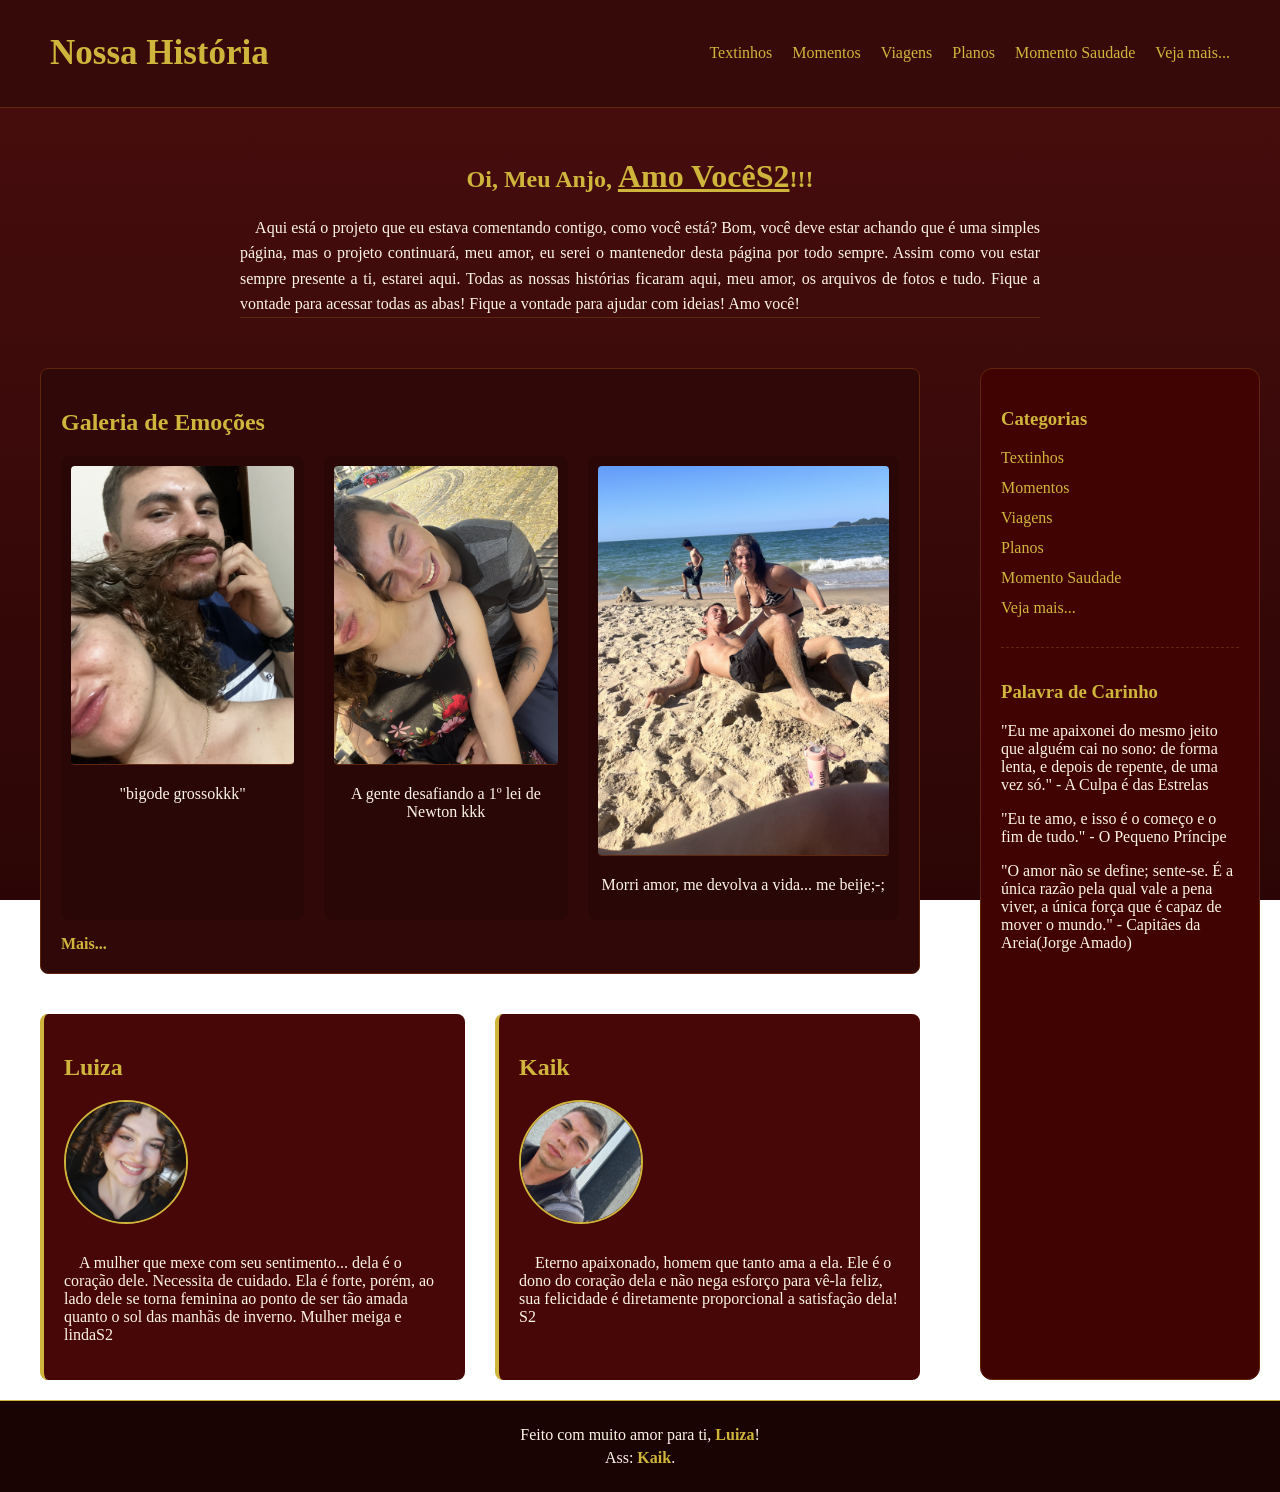
<file: index.html>
<!DOCTYPE html>
<html lang="en">
<head>
    <meta charset="UTF-8">
    <meta name="viewport" content="width=device-width, initial-scale=1.0">
    <title>Nossa_História</title>
    <link rel="stylesheet" href="styleL.css">
</head>
<body>
     <!--Abertura de cabeçalho para logo e o menu-->
    <header>
        <div id="logo">
            <h1>Nossa História</h1>
        </div>
        <div class="menu">
            <nav>
                <ul id="atalhos">
                    <li><a href="Atalhos_Menu/textinhos/textos.html">Textinhos</a></li>
                    <li><a href="Atalhos_Menu/galeria/galeria.html">Momentos</a></li>
                    <li><a href="Atalhos_Menu/viagens/viajens.html">Viagens</a></li>
                    <li><a href="Atalhos_Menu/planos/planos.html">Planos</a></li>
                    <li><a href="Atalhos_Menu/momento saudade/momento_saudade.html">Momento Saudade</a></li>
                    <li><a href="index.html">Veja mais...</a></li>
                </ul>
            </nav>
        </div>
    </header>


   <!-- Apresentação pro meu amorzinho-->
    <section class="apresentacao">
        <h2>Oi, Meu Anjo, <span id="sublinhado">Amo VocêS2</span>!!!</h2>
        <p id="texto-apresentacao">&emsp;Aqui está o projeto que eu estava comentando contigo, como você está? Bom, você deve estar achando que é uma simples página, mas o projeto continuará, meu amor, eu serei o mantenedor desta página por todo sempre. Assim como vou estar sempre presente a ti, estarei aqui. Todas as nossas histórias ficaram aqui, meu amor, os arquivos de fotos e tudo. Fique a vontade para acessar todas as abas! Fique a vontade para ajudar com ideias! Amo você!</p>  
    </section>
    


    <!--Abertura de corpo principal-->
    <main>
        <section id="fotos">
            <h2>Galeria de Emoções</h2>
            <article class="grid-fotos">
                <div class="card-foto">
                    <img class="img-corpo" src="Atalhos_Menu/galeria/banco de fotos/galeria_fotos/IMG_1.jpg">
                    <p>"bigode grossokkk"</p>
                </div>
                <div class="card-foto">
                    <img class="img-corpo" src="Atalhos_Menu/galeria/banco de fotos/galeria_fotos/IMG_7.jpg">
                    <p>A gente desafiando a 1º lei de Newton kkk</p>
                </div>
                <div class="card-foto">
                    <img class="img-corpo" src="Atalhos_Menu/galeria/banco de fotos/galeria_fotos/IMG_11.jpg">
                    <p>Morri amor, me devolva a vida... me beije;-;</p>
                </div>                
            </article>
            <a id="linkft" href="Atalhos_Menu/galeria/galeria.html">Mais...</a>
        </section>
        <section id="perfis">
            <div class="card-perfil">
                <h2>Luiza</h2>
                <img class="nos" src="Atalhos_Menu/galeria/banco de fotos/perfil/IMG_perfil_luiza.jpg">
                <p>&emsp;A mulher que mexe com seu sentimento... dela é o coração dele. Necessita de cuidado. Ela é forte, porém, ao lado dele se torna feminina ao ponto de ser tão amada quanto o sol das manhãs de inverno. Mulher meiga e lindaS2 </p>
            </div>
            <div class="card-perfil">
                <h2>Kaik</h2>
                <img class="nos" src="Atalhos_Menu/galeria/banco de fotos/perfil/IMG_perfil_kaik.jpg">
                <p>&emsp;Eterno apaixonado, homem que tanto ama a ela. Ele é o dono do coração dela e não nega esforço para vê-la feliz, sua felicidade é diretamente proporcional a satisfação dela! S2</p>
            </div>    
        </section>     
    </main>




    <!--Abertura do menu direito-->
    <aside id="lado-direito">
        <section class="menu-direito">
            <h3>Categorias</h3>
           <ul id="categorias">
                <li><a href="Atalhos_Menu/textinhos/textos.html">Textinhos</a></li>
                <li><a href="Atalhos_Menu/galeria/galeria.html">Momentos</a></li>
                <li><a href="Atalhos_Menu/viagens/viajens.html">Viagens</a></li>
                <li><a href="Atalhos_Menu/planos/planos.html">Planos</a></li>
                <li><a href="Atalhos_Menu/momento saudade/momento_saudade.html">Momento Saudade</a></li>
                <li><a href="index.html">Veja mais...</a></li>
            </ul>
        </section>
        <section id="palavra-diaria">
            <h3>Palavra de Carinho</h3>
            <p>"Eu me apaixonei do mesmo jeito que alguém cai no sono: de forma lenta, e depois de repente, de uma vez só." - A Culpa é das Estrelas</p>
            <p>"Eu te amo, e isso é o começo e o fim de tudo." - O Pequeno Príncipe</p>
            <p>"O amor não se define; sente-se. É a única razão pela qual vale a pena viver, a única força que é capaz de mover o mundo." - Capitães da Areia(Jorge Amado)</p>
        </section>
    </aside> 
    <footer>
        <p>Feito com muito amor para ti, <span class="nome">Luiza</span>!</p> 
        <p>Ass: <span class="nome">Kaik</span>.</p>
    </footer>
    
</body>
</html>
</file>
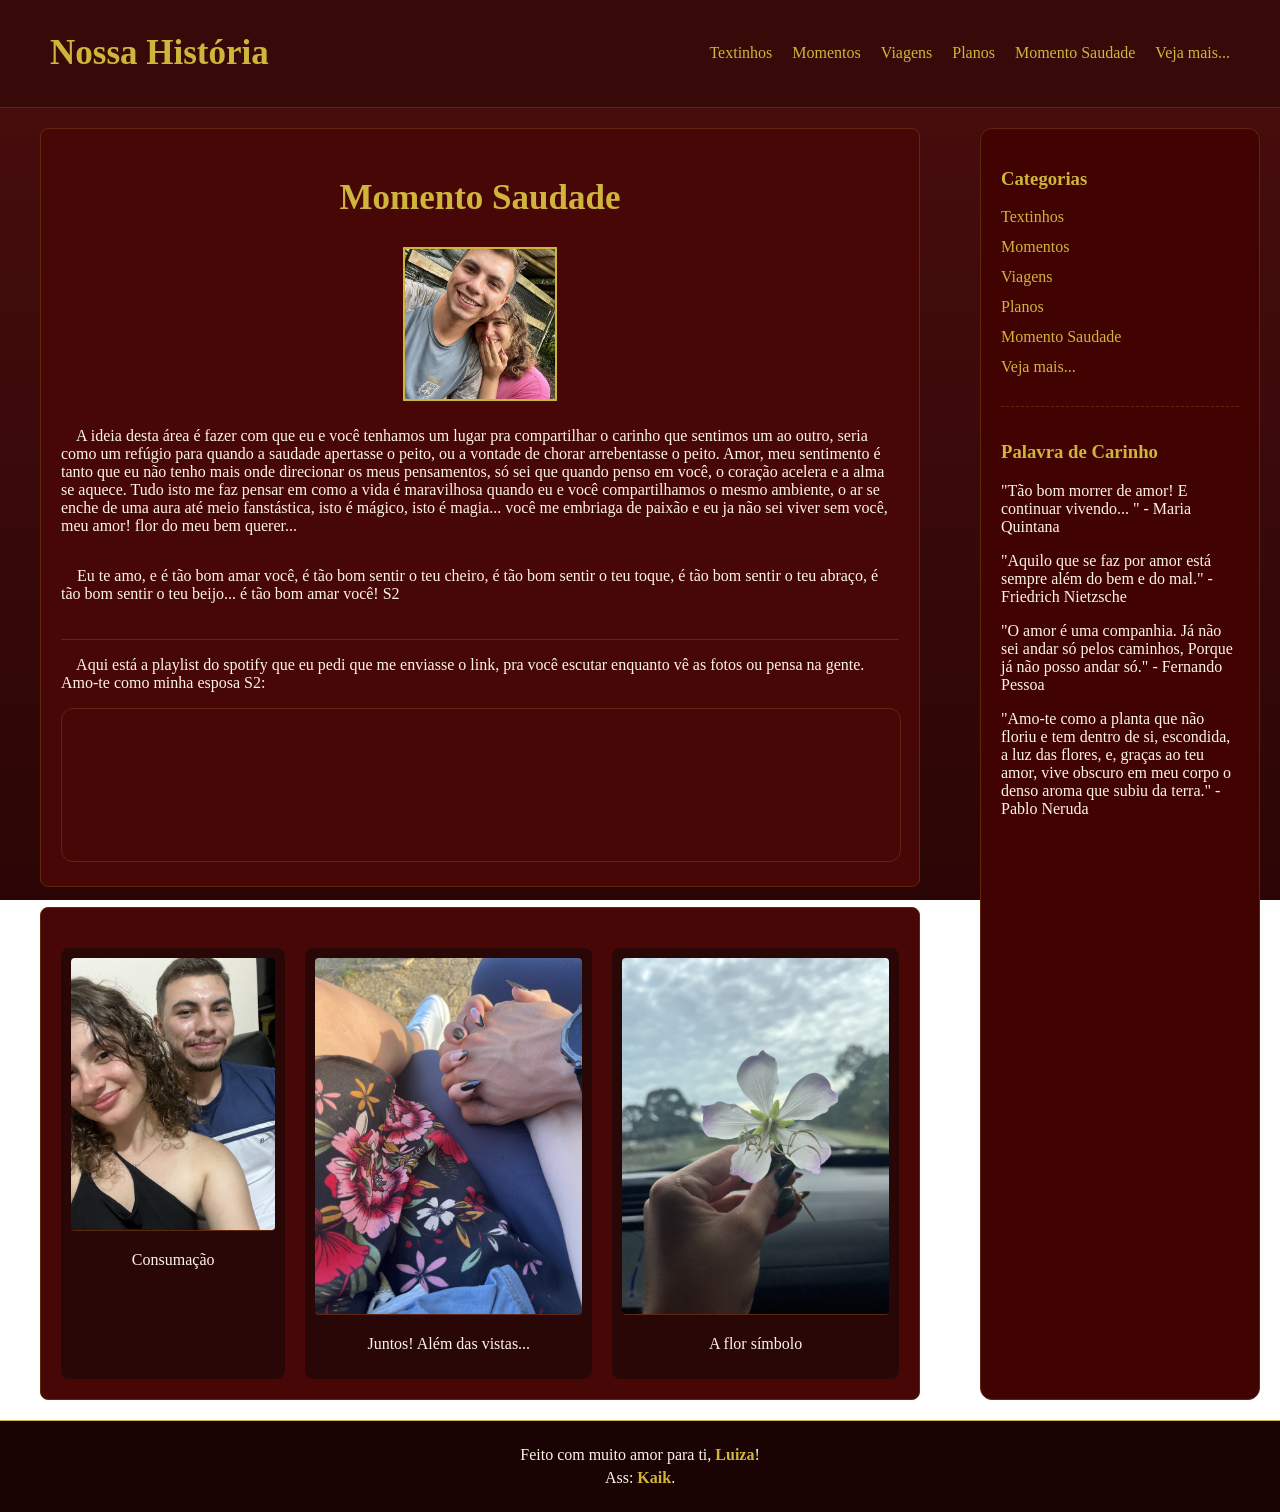
<file: Atalhos_Menu/momento saudade/momento_saudade.html>
<!DOCTYPE html>
<html lang="en">
<head>
    <meta charset="UTF-8">
    <meta name="viewport" content="width=device-width, initial-scale=1.0">
    <title>Momento_Saudade</title>
    <link rel="stylesheet" href="style_momento_saudade.css">
</head>
<body>
     <!--Abertura de cabeçalho para logo e o menu-->
    <header>
        <div id="logo">
            <h1>Nossa História</h1>
        </div>
        <div class="menu">
            <nav>
                <ul id="atalhos">
                    <li><a href="../textinhos/textos.html">Textinhos</a></li>
                    <li><a href="../galeria/galeria.html">Momentos</a></li>
                    <li><a href="../viagens/viajens.html">Viagens</a></li>
                    <li><a href="../planos/planos.html">Planos</a></li>
                    <li><a href="momento_saudade.html">Momento Saudade</a></li>
                    <li><a href="../../index.html">Veja mais...</a></li>
                </ul>
            </nav>
        </div>
    </header>    


    <!--Abertura de corpo principal-->
    <main> 
        <section id="perfis">
            <div class="card-perfil">
                <h1>Momento Saudade</h1>
                <img class="nos" src="../galeria/banco de fotos/perfil/IMG_nosso_momento.jpg">
                <p>&emsp;A ideia desta área é fazer com que eu e você tenhamos um lugar pra compartilhar o carinho que sentimos um ao outro, seria como um refúgio para quando a saudade apertasse o peito, ou a vontade de chorar arrebentasse o peito. Amor, meu sentimento é tanto que eu não tenho mais onde direcionar os meus pensamentos, só sei que quando penso em você, o coração acelera e a alma se aquece. Tudo isto me faz pensar em como a vida é maravilhosa quando eu e você compartilhamos o mesmo ambiente, o ar se enche de uma aura até meio fanstástica, isto é mágico, isto é magia... você me embriaga de paixão e eu ja não sei viver sem você, meu amor! flor do meu bem querer...</p>
                <p id="paragrafo">&emsp;Eu te amo, e é tão bom amar você, é tão bom sentir o teu cheiro, é tão bom sentir o teu toque, é tão bom sentir o teu abraço, é tão bom sentir o teu beijo... é tão bom amar você! S2</p>
                <div id="spotify">
                    <p>&emsp;Aqui está a playlist do spotify que eu pedi que me enviasse o link, pra você escutar enquanto vê as fotos ou pensa na gente. Amo-te como minha esposa S2:</p>
                    <iframe data-testid="embed-iframe" style="border-radius:12px; border: 1px solid #60270f" src="https://open.spotify.com/embed/playlist/4goIr7iT0ZyTQXkZFhKsXs?utm_source=generator&theme=0" width="100%" height="152" frameBorder="0" allowfullscreen="" allow="autoplay; clipboard-write; encrypted-media; fullscreen; picture-in-picture" loading="lazy"></iframe>
                </div>
            </div>    
        </section> 
        <section id="fotos">
            <article class="grid-fotos">
                <div class="card-foto">
                    <img class="img-corpo" src="../galeria/banco de fotos/nosso_momento/IMG_17.jpg">
                    <p>Consumação</p>
                </div>
                <div class="card-foto">
                    <img class="img-corpo" src="../galeria/banco de fotos/nosso_momento/IMG_18.jpg">
                    <p>Juntos! Além das vistas...</p>
                </div>
                <div class="card-foto">
                    <img class="img-corpo" src="../galeria/banco de fotos/nosso_momento/IMG_19.jpg">
                    <p>A flor símbolo</p>
                </div>                
            </article>
        </section>    
    </main>




    <!--Abertura do menu direito-->
    <aside id="lado-direito">
        <section class="menu-direito">
            <h3>Categorias</h3>
           <ul id="categorias">
                <li><a href="../textinhos/textos.html">Textinhos</a></li>
                <li><a href="../galeria/galeria.html">Momentos</a></li>
                <li><a href="../viagens/viajens.html">Viagens</a></li>
                <li><a href="../planos/planos.html">Planos</a></li>
                <li><a href="momento_saudade.html">Momento Saudade</a></li>
                <li><a href="../../index.html">Veja mais...</a></li>
            </ul>
        </section>
        <section id="palavra-diaria">
            <h3>Palavra de Carinho</h3>
            <p>"Tão bom morrer de amor! E continuar vivendo... " - Maria Quintana</p>
            <p>"Aquilo que se faz por amor está sempre além do bem e do mal." - Friedrich Nietzsche</p>
            <p>"O amor é uma companhia. Já não sei andar só pelos caminhos, Porque já não posso andar só." - Fernando Pessoa</p>
            <p>"Amo-te como a planta que não floriu e tem dentro de si, escondida, a luz das flores, e, graças ao teu amor, vive obscuro em meu corpo o denso aroma que subiu da terra." - Pablo Neruda</p>
        </section>
    </aside> 
    <footer>
        <p>Feito com muito amor para ti, <span class="nome">Luiza</span>!</p> 
        <p>Ass: <span class="nome">Kaik</span>.</p>
    </footer>  
</body>
</html>
</file>
<file: styleL.css>
/*Genérico*/
:root{
    --ouro-velho: #cfb53b;
    --bordas: #60270f;
    --creme: #fdf5e6;
    --branco: #ffffff;
}
body{
    display: grid;
    grid-template-columns: 1fr 25%;
    grid-template-rows: auto auto auto auto;
    background: linear-gradient(#4a0e0e, #2b0505) no-repeat ;
    background-attachment: fixed;
    min-height: 100vh;
    color: var(--creme);
    font-family: 'Times New Roman', Times, serif;
    margin: 0;
    padding: 0;
}
h1, h2, h3{
    color: var(--ouro-velho);
    font-weight: 600;
}
h1{
    font-size: 35px;
}
a{
    color: var(--ouro-velho);
    text-decoration: none;
    transition: color 0.3 ease, text-shadow 0.3 ease, transform 0.2 ease;
}
a:hover{
    color: var(--branco);
    text-shadow: 0px 0px 8px var(--ouro-velho);
}
/*Header*/
header{
    grid-column: 1/3;
    display: flex;
    align-items: center;
    justify-content: space-between;
    background-color: #370a0a;
    border-bottom: 1px solid var(--bordas);
    padding: 10px 50px;
}
#atalhos{
    display: flex;
    list-style: none;
    gap: 20px; 
}
/*apresentação*/
.apresentacao{
    grid-column: 1/3;
    text-align: center;
    padding: 30px 40px;
}
#sublinhado{
    font-size: 32px;
    text-decoration:underline;
}
#texto-apresentacao{
    font-size: 1rem;
    margin: 1rem auto 0 auto;
    max-width: 50rem;
    text-align: justify;
    line-height: 1.6;
    border-bottom: 1px solid var(--bordas);
}

/*main*/
main{
    grid-column: 1/2;
    padding: 20px 40px;
    grid-row: 3/4;
}
#fotos{
    background: #310808;
    border-radius: 8px;
    border: 1px solid var(--bordas);
    padding: 20px;
    margin-bottom: 40px;
}
.grid-fotos{
    display: flex;
    gap: 20px;
    justify-content: space-around;
    margin-top: 20px;
}
.card-foto{
    background: #2a0707;
    text-align: center;
    padding: 10px;
    border-radius: 8px;
}
.img-corpo{
    max-width: 100%;
    height: auto;
    border-radius: 4px;
    border-bottom: 1px solid var(--bordas);
}
#linkft{
    display: inline-block;
    margin-top: 15px;
    font-weight: 700;
}

#perfis{
    display: grid;
    grid-template-columns: 1fr 1fr;
    gap: 30px;   
}
.card-perfil{
    background: #480707;
    padding: 20px;
    border-radius: 8px;
    border-left: 4px solid #cfb53b;
    
}
.nos{
    border-radius: 50%;
    border: 2px solid  var(--ouro-velho);
    margin-bottom: 10px;
    width: 120px;
    height: 120px;
    object-fit: cover; 
}
#lado-direito{
    grid-column: 2/3;
    grid-row: 3/4;
    background-color: #410202;
    border-radius: 12px;
    margin: 20px;
    padding: 20px;
    border: 1px solid #60270f;
}
#categorias{
    list-style: none;
    padding: 0;
}
#categorias li {
    margin-bottom: 12px;
}
#palavra-diaria{
    margin-top: 30px;
    border-top: 1px dashed #60270f;
    padding-top: 15px;
}
footer{
    grid-column: 1/3;
    grid-row: 4/5;
    padding: 20px;
    background-color: #1a0303;
    text-align: center;
    border-top: 1px solid var(--ouro-velho);
}
.nome{
    color: var(--ouro-velho);
    font-weight: bold;
}
footer p{
    margin: 5px 0;
}
@media (max-width: 768px){
    body{
        display: flex;
        flex-direction: column ;
    }
    header, .apresentacao, #lado-direito, main, footer{
        grid-row: auto !important;
        grid-column: auto !important;
    }
    header{
        display: flex;
        flex-direction: column;
        gap: 20px;
        padding: 10px 40px;
    }
    #atalhos{
        flex-wrap: wrap;
        justify-content: center;
        gap: 10px;
        margin-right: 0;
        padding: 0;
    }
    .grid-fotos{
        flex-direction: column;
        align-items: center;
    }
    #perfis{
        grid-template-columns: 1fr;
        gap: 20px;
    }
}
</file>
<file: Atalhos_Menu/momento saudade/style_momento_saudade.css>
/*Genérico*/
:root{
    --ouro-velho: #cfb53b;
    --bordas: #60270f;
    --creme: #fdf5e6;
    --branco: #ffffff;
}
body{
    display: grid;
    grid-template-columns: 1fr 25%;
    grid-template-rows: auto auto auto;
    background: linear-gradient(#4a0e0e, #2b0505) no-repeat ;
    background-attachment: fixed;
    min-height: 100vh;
    color: var(--creme);
    font-family: 'Times New Roman', Times, serif;
    margin: 0;
    padding: 0;
}
h1, h2, h3{
    color: var(--ouro-velho);
    font-weight: 600;
}
h1{
    font-size: 35px;
}
a{
    color: var(--ouro-velho);
    text-decoration: none;
    transition: color 0.3s ease, text-shadow 0.3s ease, transform 0.2s ease;
}
a:hover{
    color: var(--branco);
    text-shadow: 0px 0px 8px var(--ouro-velho);
}
/*Header*/
header{
    grid-column: 1/3;
    display: flex;
    align-items: center;
    justify-content: space-between;
    background-color: #370a0a;
    border-bottom: 1px solid var(--bordas);
    padding: 10px 50px;
}
#atalhos{
    display: flex;
    list-style: none;
    gap: 20px; 
}


/*main*/
main{
    grid-column: 1/2;
    padding: 20px 40px;
    grid-row: 2/3;
}
#fotos{
    background: #480707;
    border-radius: 8px;
    border: 1px solid var(--bordas);
    padding: 20px;
    margin-top: 20px;
}
.grid-fotos{
    display: flex;
    gap: 20px;
    justify-content: space-around;
    margin-top: 20px;
}
.card-foto{
    background: #2a0707;
    text-align: center;
    padding: 10px;
    border-radius: 8px;
}
.img-corpo{
    max-width: 100%;
    height: auto;
    border-radius: 4px;
    border-bottom: 1px solid var(--bordas);
}

#perfis{
    display: grid;
    grid-template-columns: auto;
    gap: 30px;   
}
.card-perfil{
    display: flex;
    flex-direction: column;
    background: #480707;
    padding: 20px;
    border-radius: 8px;
    border: 1px solid var(--bordas); 
    align-items: center; 
}
.nos{
    border: 2px solid  var(--ouro-velho);
    margin-bottom: 10px;
    width: 150px;
    height: 150px;
    object-fit: cover; 
}
#spotify{
    margin-top: 20px;
    border-top: 1px solid var(--bordas);
}
#lado-direito{
    grid-column: 2/3;
    grid-row: 2/3;
    background-color: #410202;
    border-radius: 12px;
    margin: 20px;
    padding: 20px;
    border: 1px solid #60270f;
}
#categorias{
    list-style: none;
    padding: 0;
}
#categorias li {
    margin-bottom: 12px;
}
#palavra-diaria{
    margin-top: 30px;
    border-top: 1px dashed #60270f;
    padding-top: 15px;
}
footer{
    grid-column: 1/3;
    grid-row: 4/5;
    padding: 20px;
    background-color: #1a0303;
    text-align: center;
    border-top: 1px solid var(--ouro-velho);
}
.nome{
    color: var(--ouro-velho);
    font-weight: bold;
}
footer p{
    margin: 5px 0;
}
@media (max-width: 768px){
    body{
        display: flex;
        flex-direction: column ;
    }
    header, #lado-direito, main, footer{
        grid-row: auto !important;
        grid-column: auto !important;
    }
    header{
        display: flex;
        flex-direction: column;
        gap: 20px;
        padding: 10px 40px;
    }
    #atalhos{
        flex-wrap: wrap;
        justify-content: center;
        gap: 10px;
        margin-right: 0;
        padding: 0;
    }
    .grid-fotos{
        flex-direction: column;
        align-items: center;
    }
    #perfis{
        grid-template-columns: 1fr;
        gap: 20px;
    }
}
</file>
